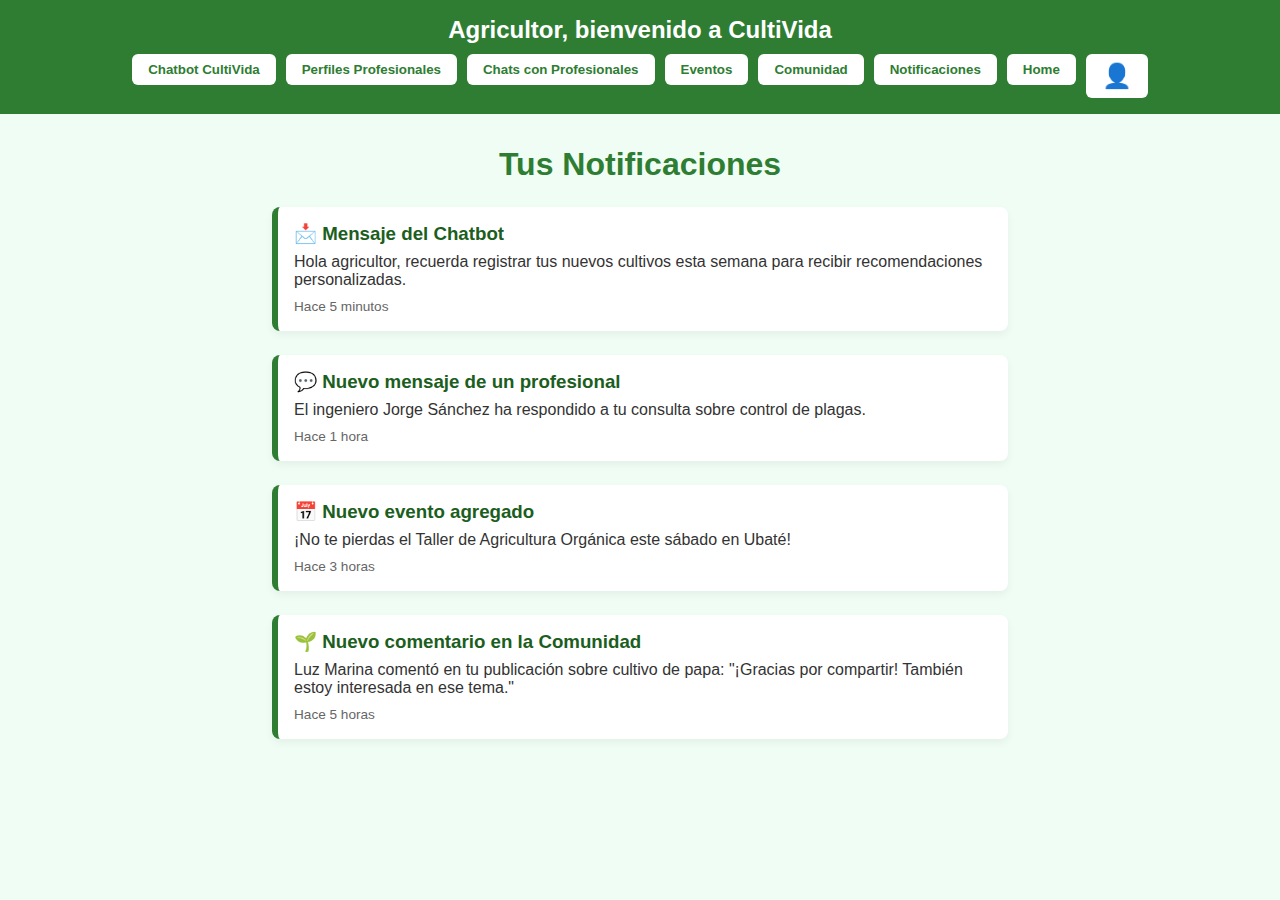
<file: NotifAgricultor.html>
<!DOCTYPE html>
<html lang="es">

<head>
  <meta charset="UTF-8">
  <meta name="viewport" content="width=device-width, initial-scale=1.0">
  <title>Notificaciones - CultiVida</title>
  <link rel="stylesheet" href="css/EstilosNotifAgricultor.css">
</head>

<body>
  <header class="top-banner">
    <h2>Agricultor, bienvenido a CultiVida</h2>
    <nav class="nav-menu">
      <a href="Chatbot.html"><button>Chatbot CultiVida</button></a>
      <a href="PerfilesProfesionales.html"><button>Perfiles Profesionales</button></a>
      <a href="ChatsProfesionales.html"><button>Chats con Profesionales</button></a>
      <a href="Eventos.html"><button>Eventos</button></a>
      <a href="Comunidad.html"><button>Comunidad</button></a>
      <a href="NotifAgricultor.html"><button>Notificaciones</button></a>
      <a href="index.html"><button>Home</button></a>
      <div class="profile-button-container" id="profile-container">
        <button class="profile-button" id="profile-button" aria-label="Perfil de usuario">
          👤
        </button>
        <div class="profile-menu" id="profile-menu">
          <a href="#">Configuración de perfil</a>
          <a href="RegistroAgricultor.html">Cerrar sesión</a>
        </div>
      </div>
    </nav>
  </header>

  <main class="main-content">
    <h1>Tus Notificaciones</h1>

    <div class="notificacion-card chatbot">
      <h3>📩 Mensaje del Chatbot</h3>
      <p>Hola agricultor, recuerda registrar tus nuevos cultivos esta semana para recibir recomendaciones personalizadas.</p>
      <span class="timestamp">Hace 5 minutos</span>
    </div>

    <div class="notificacion-card profesional">
      <h3>💬 Nuevo mensaje de un profesional</h3>
      <p>El ingeniero Jorge Sánchez ha respondido a tu consulta sobre control de plagas.</p>
      <span class="timestamp">Hace 1 hora</span>
    </div>

    <div class="notificacion-card evento">
      <h3>📅 Nuevo evento agregado</h3>
      <p>¡No te pierdas el Taller de Agricultura Orgánica este sábado en Ubaté!</p>
      <span class="timestamp">Hace 3 horas</span>
    </div>

    <div class="notificacion-card comunidad">
      <h3>🌱 Nuevo comentario en la Comunidad</h3>
      <p>Luz Marina comentó en tu publicación sobre cultivo de papa: "¡Gracias por compartir! También estoy interesada en ese tema."</p>
      <span class="timestamp">Hace 5 horas</span>
    </div>

  </main>
</body>

</html>
</file>
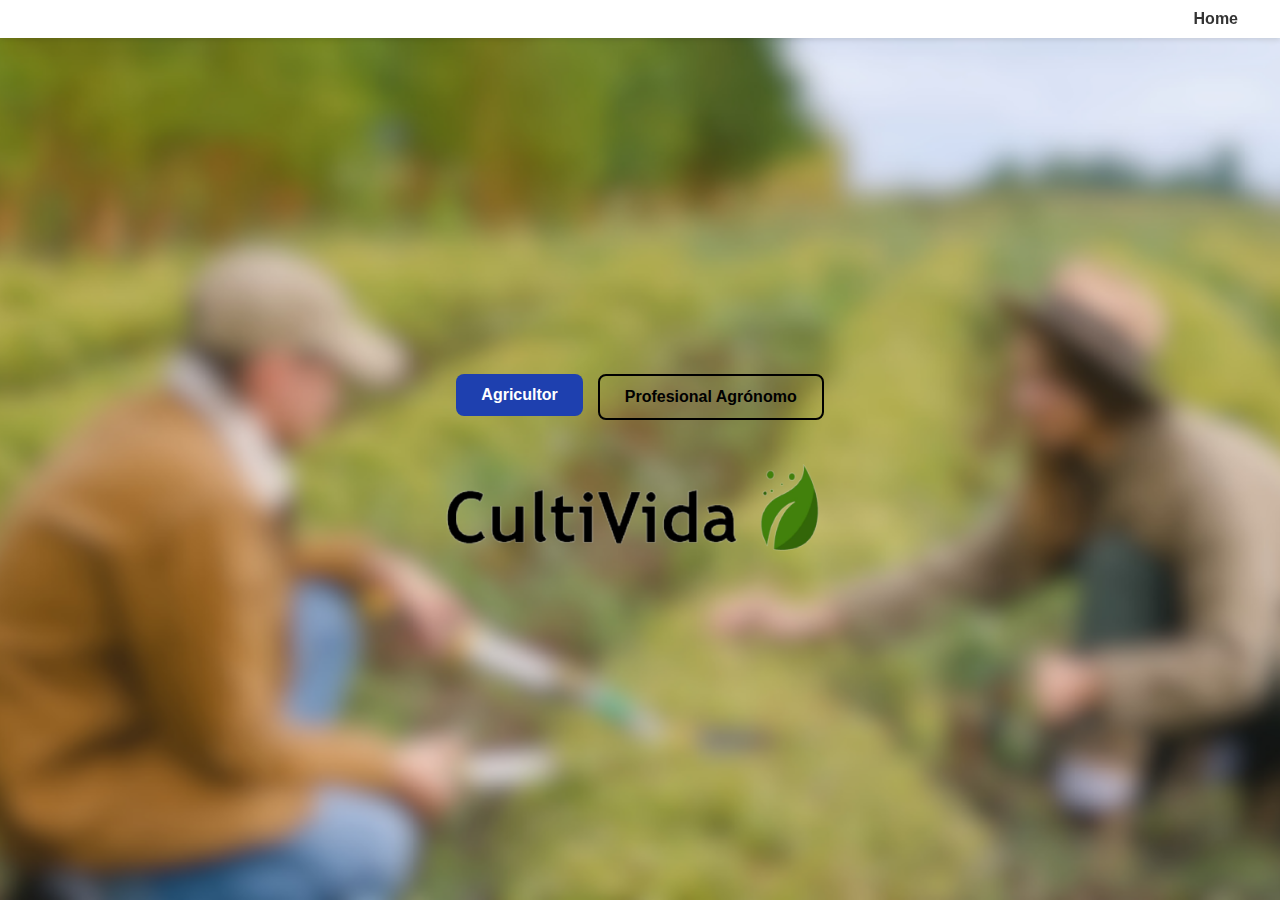
<file: Rol.html>
<!DOCTYPE html>
<html lang="es">
<head>
  <meta charset="UTF-8" />
  <meta name="viewport" content="width=device-width, initial-scale=1.0"/>
  <title>Rol CultiVida</title>
  <link rel="stylesheet" href="css/styles.css" />
</head>
<body>
  <header class="navbar">
    <nav>
      <ul>
        <li><a href="index.html">Home</a></li>
      </ul>
    </nav>
  </header>

  <section class="hero">
    <div class="role-buttons">
      
      <a href="RegistroAgricultor.html"><button class="btn agric">Agricultor</button></a>
      <a href="RegistroProfesional.html"><button class="btn agron">Profesional Agrónomo</button></a>

    </div>
    <div class="logo-container">
      <img src="img/LogoNoFondo.png" alt="Logo CultiVida" class="logo-img">
    </div>
  </section>
</body>
</html>
</file>
<file: css/EstilosNotifAgricultor.css>
/* notificaciones.css */

* {
  box-sizing: border-box;
  margin: 0;
  padding: 0;
}

body {
  font-family: 'Segoe UI', Tahoma, Geneva, Verdana, sans-serif;
  background: #f0fdf4;
  color: #333;
}

.top-banner {
  background-color: #2e7d32;
  color: white;
  padding: 1rem;
  display: flex;
  flex-direction: column;
  align-items: center;
}

.top-banner h2 {
  margin-bottom: 10px;
  font-size: 1.5rem;
}

.nav-menu {
  display: flex;
  flex-wrap: wrap;
  gap: 10px;
  justify-content: center;
}

.nav-menu button {
  background-color: white;
  color: #2e7d32;
  border: none;
  padding: 0.5rem 1rem;
  border-radius: 6px;
  font-weight: bold;
  cursor: pointer;
  transition: background 0.3s ease;
}

.nav-menu button:hover {
  background-color: #a5d6a7;
}

.profile-button-container {
  position: relative;
}

.profile-button {
  background-color: #ffffff;
  border: none;
  border-radius: 50%;
  font-size: 1.5rem;
  padding: 0.5rem;
  cursor: pointer;
  transition: background 0.3s;
}

.profile-button:hover {
  background-color: #a5d6a7;
}

.profile-menu {
  position: absolute;
  right: 0;
  top: 100%;
  background-color: white;
  box-shadow: 0 2px 6px rgba(0, 0, 0, 0.2);
  border-radius: 6px;
  overflow: hidden;
  display: none;
  flex-direction: column;
}

.profile-button-container:hover .profile-menu {
  display: flex;
}

.profile-menu a {
  padding: 0.5rem 1rem;
  text-decoration: none;
  color: #2e7d32;
  transition: background 0.3s;
}

.profile-menu a:hover {
  background-color: #e8f5e9;
}

.main-content {
  padding: 2rem;
  max-width: 800px;
  margin: 0 auto;
}

.main-content h1 {
  font-size: 2rem;
  margin-bottom: 1.5rem;
  text-align: center;
  color: #2e7d32;
}

.notificacion-card {
  background-color: #ffffff;
  border-left: 6px solid #2e7d32;
  padding: 1rem;
  border-radius: 8px;
  margin-bottom: 1.5rem;
  box-shadow: 0 4px 8px rgba(0, 0, 0, 0.05);
  transition: transform 0.3s;
}

.notificacion-card:hover {
  transform: scale(1.02);
}

.notificacion-card h3 {
  margin-bottom: 0.5rem;
  color: #1b5e20;
}

.notificacion-card p {
  margin-bottom: 0.5rem;
  font-size: 1rem;
}

.timestamp {
  font-size: 0.85rem;
  color: #666;
}

@media screen and (max-width: 600px) {
  .main-content {
    padding: 1rem;
  }

  .top-banner h2 {
    font-size: 1.2rem;
    text-align: center;
  }

  .nav-menu {
    flex-direction: column;
    align-items: center;
  }

  .notificacion-card {
    padding: 0.8rem;
  }

  .notificacion-card h3 {
    font-size: 1rem;
  }
}
</file>
<file: css/styles.css>
* {
  margin: 0;
  padding: 0;
  box-sizing: border-box;
}

body, html {
  height: 100%;
  font-family: Arial, sans-serif;
  overflow: hidden; /* Evita que se mueva la pantalla */
}

.navbar {
  background-color: white;
  padding: 10px 30px;
  position: fixed;
  width: 100%;
  z-index: 10;
  box-shadow: 0 2px 5px rgba(0,0,0,0.1);
}

.navbar ul {
  list-style: none;
  display: flex;
  justify-content: flex-end;
}

.navbar ul li a {
  text-decoration: none;
  color: #333;
  font-weight: bold;
  padding: 8px 12px;
}

.hero {
  background: url('/img/FondoRol.png') no-repeat center center/cover;
  height: 100vh;
  display: flex;
  flex-direction: column;
  justify-content: center;
  align-items: center;
  padding-top: 60px;
  text-align: center;
  position: relative;
}

.role-buttons {
  margin-bottom: 20px;
  display: flex;
  gap: 15px;
}

.btn {
  padding: 12px 25px;
  border-radius: 8px;
  font-size: 16px;
  font-weight: bold;
  cursor: pointer;
  border: 2px solid #000;
  transition: all 0.3s ease;
}

.agric {
  background-color: #1e40af;
  color: white;
  border: none;
}

.agron {
  background-color: transparent;
  color: #000;
}

.btn:hover {
  transform: scale(1.05);
}

.logo-container {
  max-width: 400px;
}

.logo-img {
  width: 100%;
  height: auto;
}
</file>
